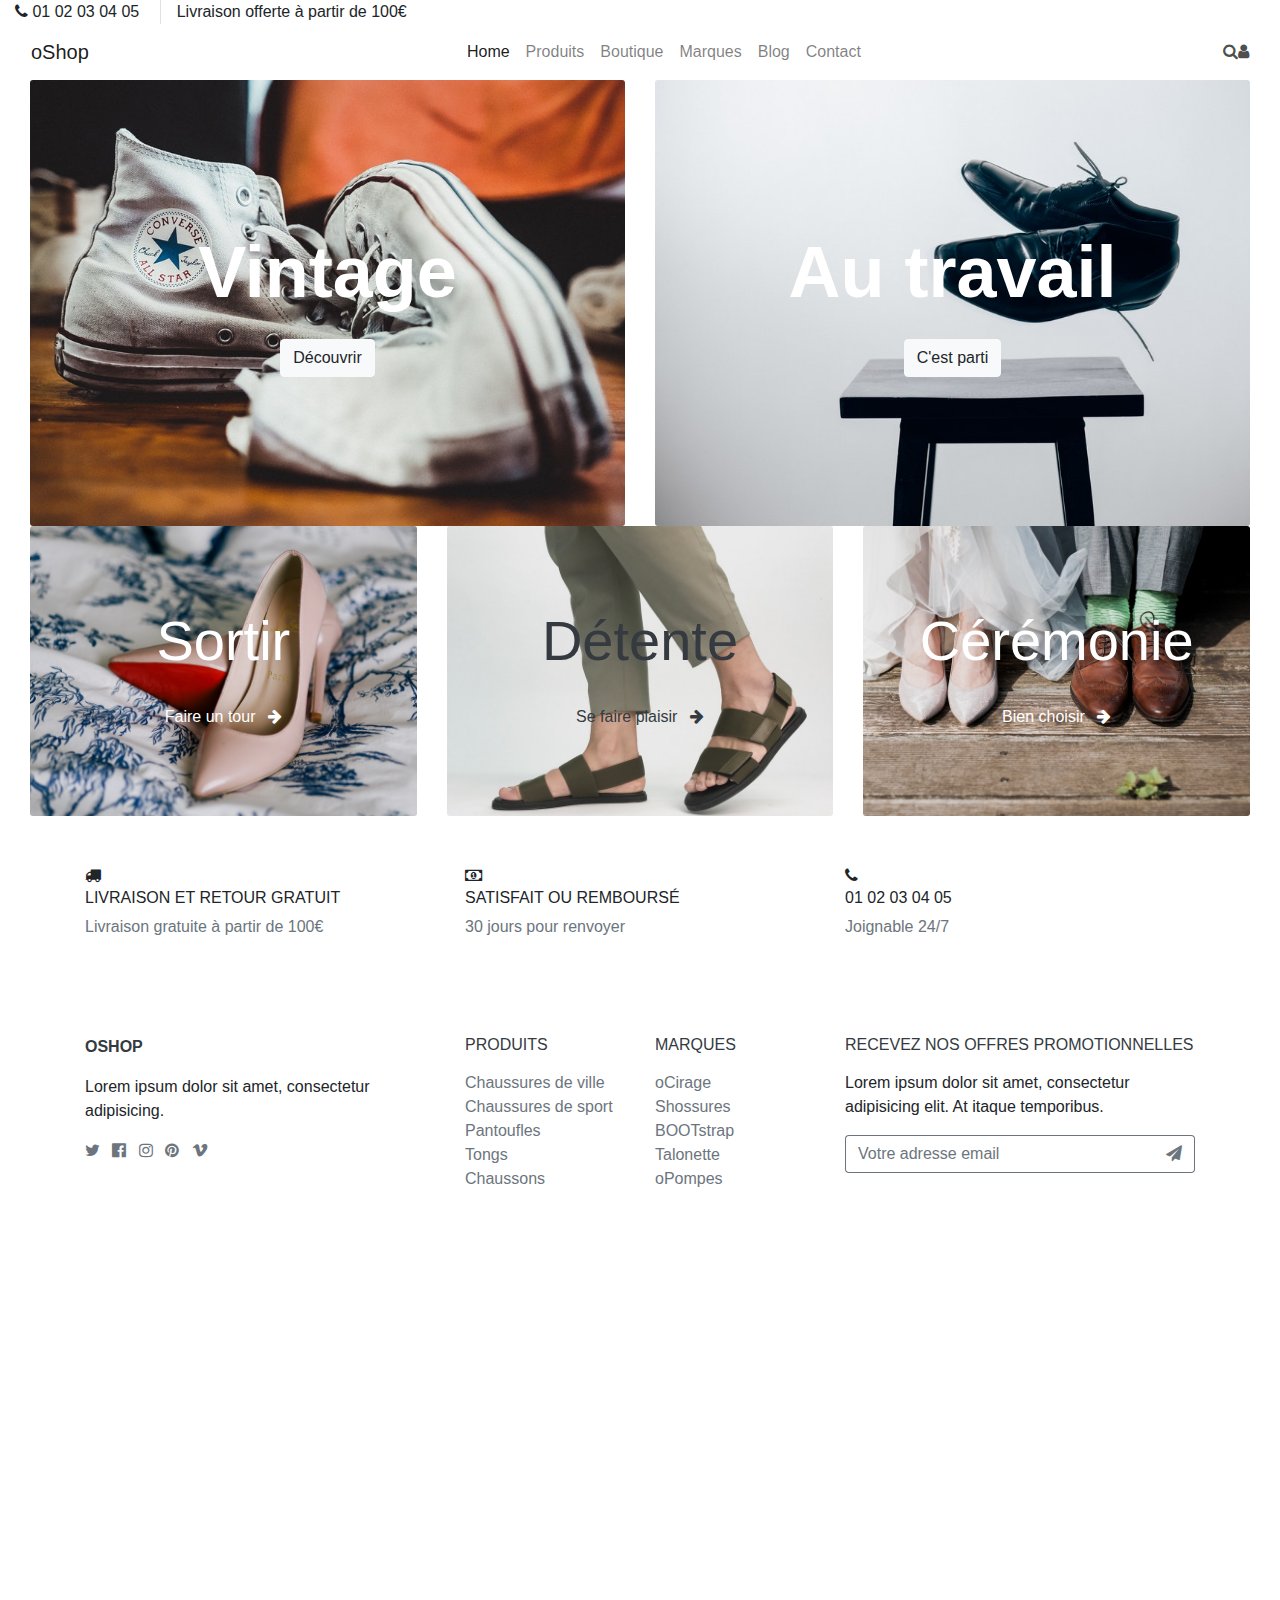
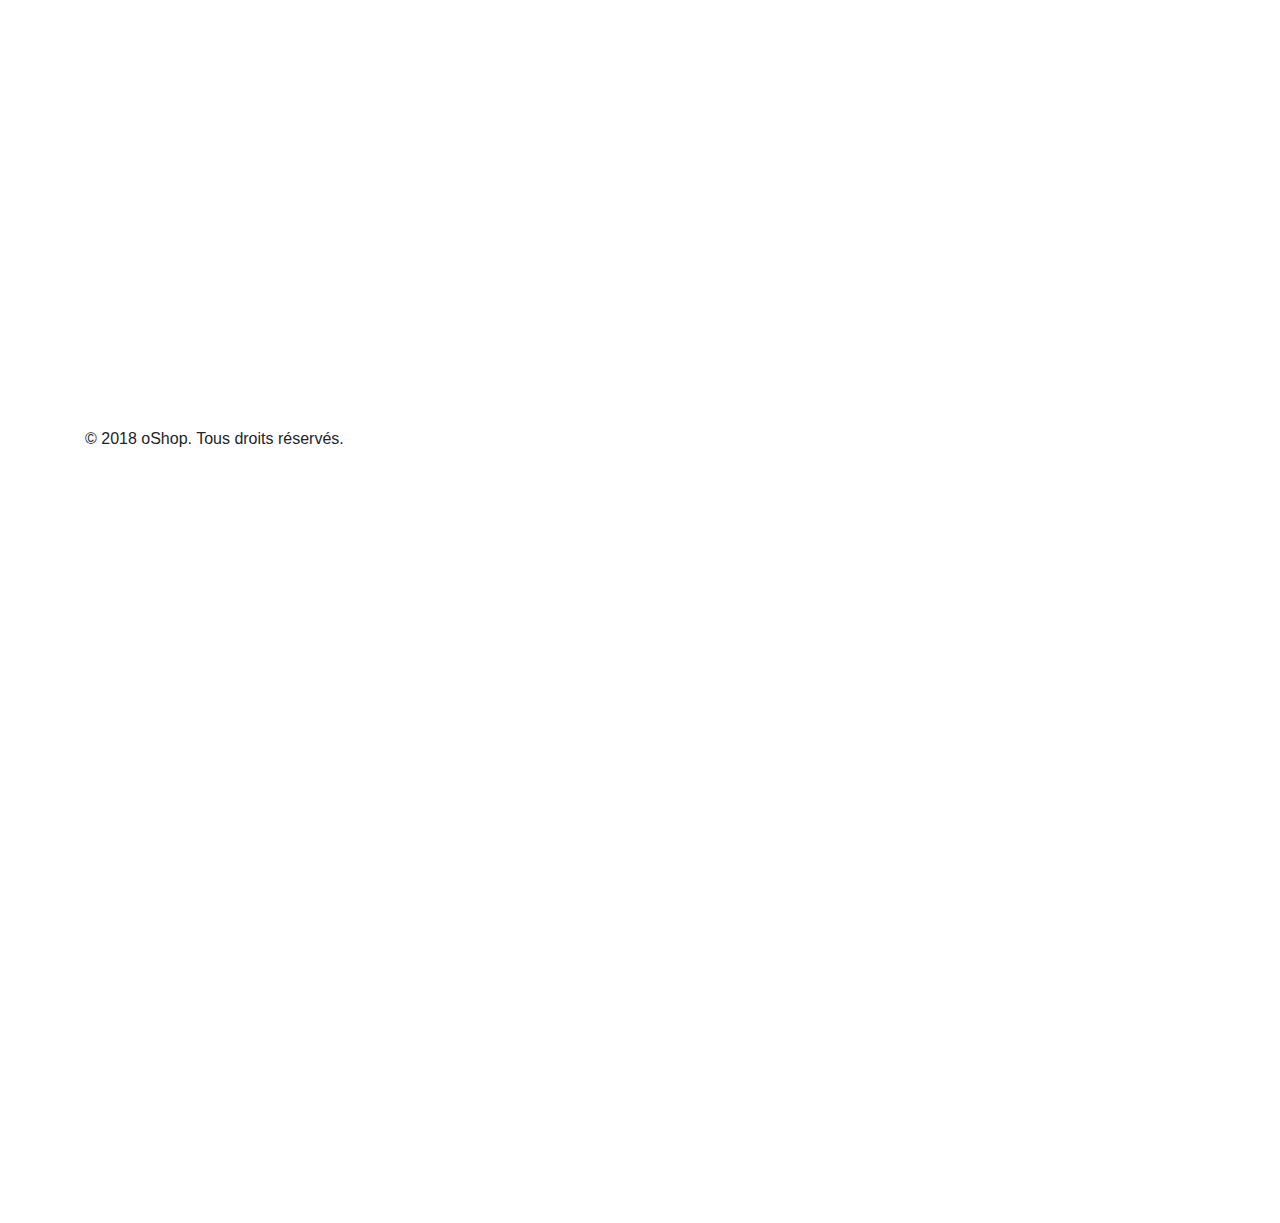
<file: html/index.html>
<!DOCTYPE html>
<html lang="fr">

<head>
  <meta charset="UTF-8">
  <meta name="viewport" content="width=device-width, initial-scale=1, shrink-to-fit=no">
  <link rel="stylesheet" href="css/bootstrap.min.css">
  <link rel="stylesheet" href="css/font-awesome.min.css">
  <link rel="stylesheet" href="css/owl.carousel.min.css">
  <link rel="stylesheet" href="css/owl.theme.default.min.css">
  <link rel="stylesheet" href="css/styles.css">
  <title>oShop</title>
</head>

<body>
  <header>
    <div class="top-bar">
      <div class="container-fluid">
        <div class="row d-flex align-items-center">
          <div class="col-sm-7 d-none d-sm-block">
            <ul class="list-inline mb-0">
              <li class="list-inline-item pr-3 mr-0">
                <i class="fa fa-phone"></i> 01 02 03 04 05
              </li>
              <li class="list-inline-item px-3 border-left d-none d-lg-inline-block">Livraison offerte à partir de 100€</li>
            </ul>
          </div>
          <div class="col-sm-5 d-flex justify-content-end">
            <!-- Currency Dropdown TODO -->
            
          </div>
        </div>
      </div>
    </div>

    <nav class="navbar navbar-expand-lg navbar-sticky navbar-airy navbar-light">
      <div class="container-fluid">
        <!-- Navbar Header  -->
        <a href="index.html" class="navbar-brand">oShop</a>
        <button type="button" data-toggle="collapse" data-target="#navbarCollapse" aria-controls="navbarCollapse"
          aria-expanded="false" aria-label="Toggle navigation" class="navbar-toggler navbar-toggler-right"><i class="fa fa-bars"></i></button>
        <!-- Navbar Collapse -->
        <div id="navbarCollapse" class="collapse navbar-collapse">
          <ul class="navbar-nav mx-auto">
            <li class="nav-item">
              <a href="index.html" class="nav-link active">Home</a>
            </li>
            <li class="nav-item">
              <a href="#" class="nav-link">Produits</a>
            </li>
            <li class="nav-item">
              <a href="#" class="nav-link">Boutique</a>
            </li>
            <li class="nav-item">
              <a href="#" class="nav-link">Marques</a>
            </li>
            <li class="nav-item">
              <a href="#" class="nav-link">Blog</a>
            </li>
            <li class="nav-item">
              <a href="#" class="nav-link">Contact</a>
            </li>
          </ul>
          <div class="d-flex align-items-center justify-content-between justify-content-lg-end mt-1 mb-2 my-lg-0">
            <!-- Search Button-->
            <div class="nav-item navbar-icon-link">
              <a href="#" class="navbar-icon-link"><i class="fa fa-search"></i></a>
            </div>
            <!-- User Not Logged - link to login page-->
            <div class="nav-item">
              <a href="#" class="navbar-icon-link"><i class="fa fa-user"></i></a>
            </div>
            <!-- Cart Dropdown TODO -->
          </div>
        </div>
      </div>
    </nav>
  </header>

  <section>
    <div class="container-fluid">
      <div class="row mx-0">
        <div class="col-md-6">
          <div class="card border-0 text-white text-center"><img src="images/categ5.jpeg"
              alt="Card image" class="card-img">
            <div class="card-img-overlay d-flex align-items-center">
              <div class="w-100 py-3">
                <h2 class="display-3 font-weight-bold mb-4">Vintage</h2><a href="category.html" class="btn btn-light">Découvrir</a>
              </div>
            </div>
          </div>
        </div>
        <div class="col-md-6">
          <div class="card border-0 text-white text-center"><img src="images/categ2.jpeg"
              alt="Card image" class="card-img">
            <div class="card-img-overlay d-flex align-items-center">
              <div class="w-100 py-3">
                <h2 class="display-3 font-weight-bold mb-4">Au travail</h2><a href="category.html" class="btn btn-light">C'est parti</a>
              </div>
            </div>
          </div>
        </div>
      </div>
      <div class="row mx-0">
          
        <div class="col-lg-4">
          <div class="card border-0 text-center text-white"><img src="images/categ4.jpeg"
              alt="Card image" class="card-img">
            <div class="card-img-overlay d-flex align-items-center">
              <div class="w-100">
                <h2 class="display-4 mb-4">Sortir</h2><a href="category.html" class="btn btn-link text-white">Faire un tour
                  <i class="fa-arrow-right fa ml-2"></i></a>
              </div>
            </div>
          </div>
        </div>
        <div class="col-lg-4">
            <div class="card border-0 text-center text-dark">
              <img src="images/categ1.jpeg"
                alt="Card image" class="card-img">
              <div class="card-img-overlay d-flex align-items-center">
                <div class="w-100">
                  <h2 class="display-4 mb-4">Détente</h2>
                  <a href="category.html" class="btn btn-link text-dark">Se faire plaisir
                    <i class="fa-arrow-right fa ml-2"></i>
                  </a>
                </div>
              </div>
            </div>
          </div>
        <div class="col-lg-4">
          <div class="card border-0 text-center text-white"><img src="images/categ3.jpeg"
              alt="Card image" class="card-img">
            <div class="card-img-overlay d-flex align-items-center">
              <div class="w-100">
                <h2 class="display-4 mb-4">Cérémonie</h2><a href="category.html" class="btn btn-link text-white">Bien choisir <i class="fa-arrow-right fa ml-2"></i></a>
              </div>
            </div>
          </div>
        </div>
        
      </div>
    </div>
  </section>

  <footer class="main-footer">
    <!-- Services block-->
    <div id="footer-services" class="py-5">
      <div class="container">
        <div class="row">
          <div class="col-lg-4 service-column">
            <i class="fa fa-truck"></i>
            <div class="service-text">
              <h6 class="text-uppercase">Livraison et retour gratuit</h6>
              <p class="text-muted font-weight-light text-sm mb-0">Livraison gratuite à partir de 100€</p>
            </div>
          </div>
          <div class="col-lg-4 service-column">
            <i class="fa fa-money"></i>
            <div class="service-text">
              <h6 class="text-uppercase">Satisfait ou remboursé</h6>
              <p class="text-muted font-weight-light text-sm mb-0">30 jours pour renvoyer</p>
            </div>
          </div>
          <div class="col-lg-4 service-column">
            <i class="fa fa-phone"></i>
            <div class="service-text">
              <h6 class="text-uppercase">01 02 03 04 05</h6>
              <p class="text-muted font-weight-light text-sm mb-0">Joignable 24/7</p>
            </div>
          </div>
        </div>
      </div>
    </div>
    <!-- Main block - menus, subscribe form-->
    <div id="footer-menu" class="py-5">
      <div class="container">
        <div class="row">
          <div class="col-lg-4 mb-5 mb-lg-0">
            <div class="font-weight-bold text-uppercase text-lg text-dark mb-3">oShop</div>
            <p>Lorem ipsum dolor sit amet, consectetur adipisicing.</p>
            <ul class="list-inline">
              <li class="list-inline-item">
                <a href="#" target="_blank" title="twitter" class="text-muted text-hover-primary">
                  <i class="fa fa-twitter">
                  </i>
                </a>
              </li>
              <li class="list-inline-item">
                <a href="#" target="_blank" title="facebook" class="text-muted text-hover-primary">
                  <i class="fa fa-facebook-official">
                  </i>
                </a>
              </li>
              <li class="list-inline-item">
                <a href="#" target="_blank" title="instagram" class="text-muted text-hover-primary">
                  <i class="fa fa-instagram">
                  </i>
                </a>
              </li>
              <li class="list-inline-item">
                <a href="#" target="_blank" title="pinterest" class="text-muted text-hover-primary">
                  <i class="fa fa-pinterest">
                  </i>
                </a>
              </li>
              <li class="list-inline-item">
                <a href="#" target="_blank" title="vimeo" class="text-muted text-hover-primary">
                  <i class="fa fa-vimeo">
                  </i>
                </a>
              </li>
            </ul>
          </div>
          <div class="col-lg-2 col-md-6 mb-5 mb-lg-0">
            <h6 class="text-uppercase text-dark mb-3">Produits</h6>
            <ul class="list-unstyled">
              <li> <a href="#" class="text-muted">Chaussures de ville</a></li>
              <li> <a href="#" class="text-muted">Chaussures de sport</a></li>
              <li> <a href="#" class="text-muted">Pantoufles</a></li>
              <li> <a href="#" class="text-muted">Tongs</a></li>
              <li> <a href="#" class="text-muted">Chaussons</a></li>
            </ul>
          </div>
          <div class="col-lg-2 col-md-6 mb-5 mb-lg-0">
            <h6 class="text-uppercase text-dark mb-3">Marques</h6>
            <ul class="list-unstyled">
              <li> <a href="#" class="text-muted">oCirage</a></li>
              <li> <a href="#" class="text-muted">Shossures</a></li>
              <li> <a href="#" class="text-muted">BOOTstrap</a></li>
              <li> <a href="#" class="text-muted">Talonette</a></li>
              <li> <a href="#" class="text-muted">oPompes</a></li>
            </ul>
          </div>
          <div class="col-lg-4">
            <h6 class="text-uppercase text-dark mb-3">Recevez nos offres promotionnelles</h6>
            <p class="mb-3"> Lorem ipsum dolor sit amet, consectetur adipisicing elit. At itaque temporibus.</p>
            <form action="#" id="newsletter-form">
              <div class="input-group mb-3">
                <input type="email" placeholder="Votre adresse email" class="form-control bg-transparent border-secondary border-right-0">
                <div class="input-group-append">
                  <button type="submit" class="btn btn-outline-secondary border-left-0"><i class="fa fa-paper-plane"></i></button>
                </div>
              </div>
            </form>
          </div>
        </div>
      </div>
    </div>
    <!-- Copyright section of the footer-->
    <div id="footer-copyright" class="py-3">
      <div class="container">
        <div class="row align-items-center">
          <div class="col-md-6 text-center text-md-left">
            <p class="mb-md-0">© 2018 oShop. Tous droits réservés.</p>
          </div>
          <div class="col-md-6">
            <ul class="list-inline mb-0 mt-2 mt-md-0 text-center text-md-right">
              <li class="list-inline-item">
                <img src="images/visa.svg" alt="..." class="payment-icon">
              </li>
              <li class="list-inline-item">
                <img src="images/mastercard.svg" alt="..." class="payment-icon">
              </li>
              <li class="list-inline-item">
                <img src="images/paypal.svg" alt="..." class="payment-icon">
              </li>
            </ul>
          </div>
        </div>
      </div>
    </div>
  </footer>


  <script id="__bs_script__">//<![CDATA[
    document.write("<script async src='http://HOST:3000/browser-sync/browser-sync-client.js?v=2.24.7'><\/script>".replace("HOST", location.hostname));
//]]></script>
  <!-- JS -->
  <script src="js/jquery.min.js"></script>
  <script src="js/popper.min.js"></script>
  <script src="js/bootstrap.min.js"></script>
  <script src="js/owl.carousel.min.js"></script>
  <script src="js/app.js"></script>
</body>

</html>
</file>
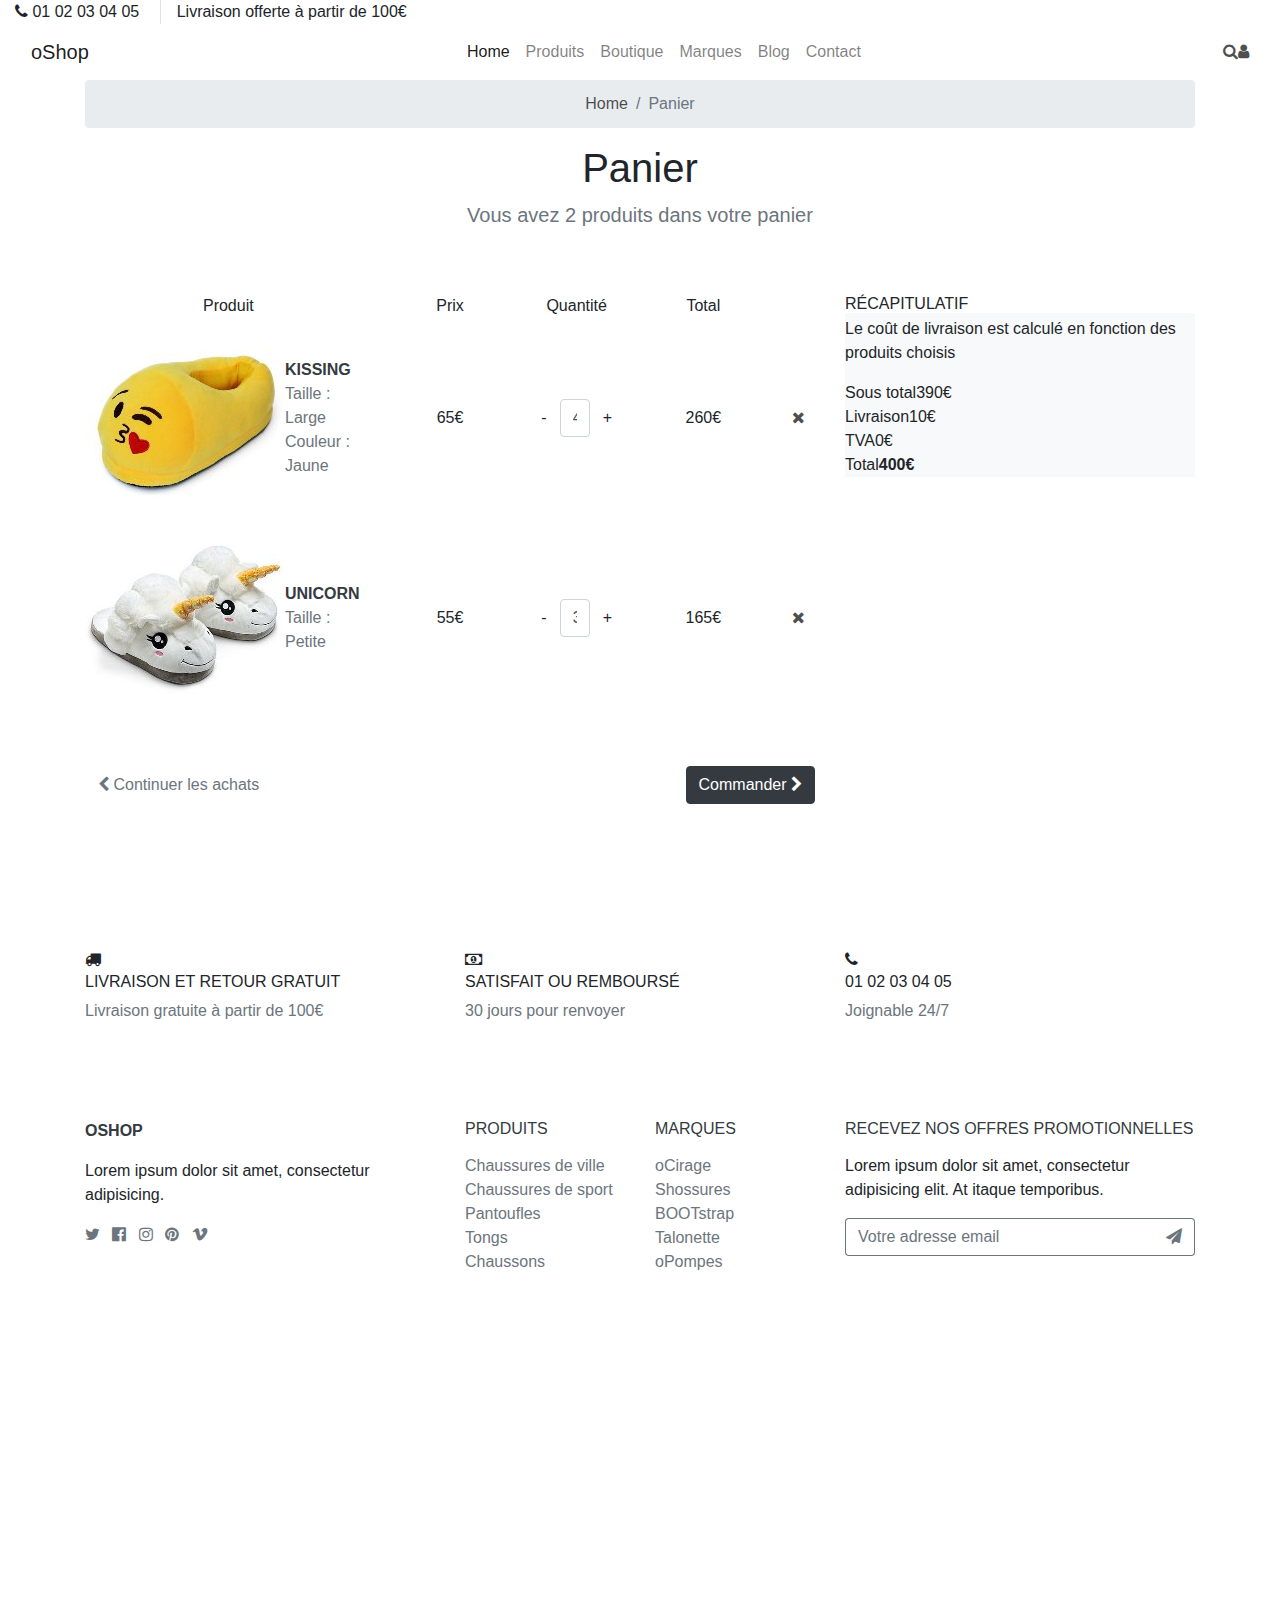
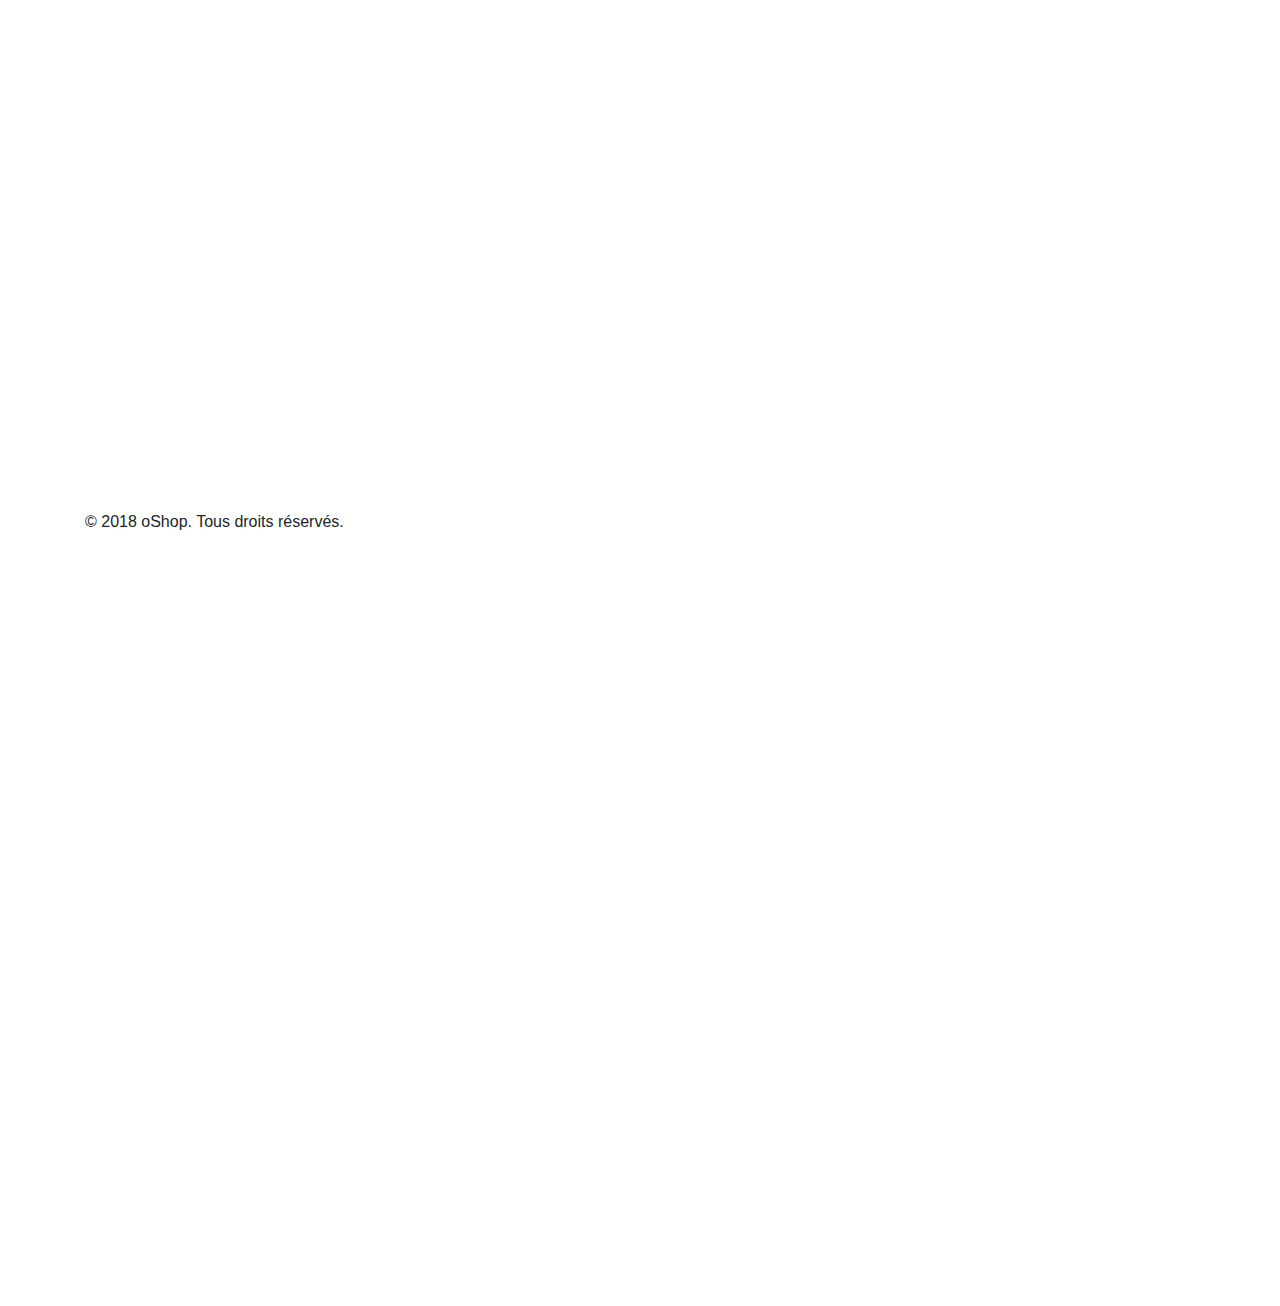
<file: html/cart.html>
<!DOCTYPE html>
<html lang="fr">

<head>
  <meta charset="UTF-8">
  <meta name="viewport" content="width=device-width, initial-scale=1, shrink-to-fit=no">
  <link rel="stylesheet" href="css/bootstrap.min.css">
  <link rel="stylesheet" href="css/font-awesome.min.css">
  <link rel="stylesheet" href="css/owl.carousel.min.css">
  <link rel="stylesheet" href="css/owl.theme.default.min.css">
  <link rel="stylesheet" href="css/styles.css">
  <title>oShop</title>
</head>

<body>
  <header>
    <div class="top-bar">
      <div class="container-fluid">
        <div class="row d-flex align-items-center">
          <div class="col-sm-7 d-none d-sm-block">
            <ul class="list-inline mb-0">
              <li class="list-inline-item pr-3 mr-0">
                <i class="fa fa-phone"></i> 01 02 03 04 05
              </li>
              <li class="list-inline-item px-3 border-left d-none d-lg-inline-block">Livraison offerte à partir de 100€</li>
            </ul>
          </div>
          <div class="col-sm-5 d-flex justify-content-end">
            <!-- Currency Dropdown TODO -->
          </div>
        </div>
      </div>
    </div>

    <nav class="navbar navbar-expand-lg navbar-sticky navbar-airy navbar-light">
      <div class="container-fluid">
        <!-- Navbar Header  -->
        <a href="index.html" class="navbar-brand">oShop</a>
        <button type="button" data-toggle="collapse" data-target="#navbarCollapse" aria-controls="navbarCollapse"
          aria-expanded="false" aria-label="Toggle navigation" class="navbar-toggler navbar-toggler-right"><i class="fa fa-bars"></i></button>
        <!-- Navbar Collapse -->
        <div id="navbarCollapse" class="collapse navbar-collapse">
          <ul class="navbar-nav mx-auto">
            <li class="nav-item">
              <a href="index.html" class="nav-link active">Home</a>
            </li>
            <li class="nav-item">
              <a href="#" class="nav-link">Produits</a>
            </li>
            <li class="nav-item">
              <a href="#" class="nav-link">Boutique</a>
            </li>
            <li class="nav-item">
              <a href="#" class="nav-link">Marques</a>
            </li>
            <li class="nav-item">
              <a href="#" class="nav-link">Blog</a>
            </li>
            <li class="nav-item">
              <a href="#" class="nav-link">Contact</a>
            </li>
          </ul>
          <div class="d-flex align-items-center justify-content-between justify-content-lg-end mt-1 mb-2 my-lg-0">
            <!-- Search Button-->
            <div class="nav-item navbar-icon-link">
              <a href="#" class="navbar-icon-link"><i class="fa fa-search"></i></a>
            </div>
            <!-- User Not Logged - link to login page-->
            <div class="nav-item">
              <a href="#" class="navbar-icon-link"><i class="fa fa-user"></i></a>
            </div>
            <!-- Cart Dropdown TODO -->
          </div>
        </div>
      </div>
    </nav>
  </header>
  <section class="hero">
      <div class="container">
        <!-- Breadcrumbs -->
        <ol class="breadcrumb justify-content-center">
          <li class="breadcrumb-item"><a href="index.html">Home</a></li>
          <li class="breadcrumb-item active">Panier</li>
        </ol>
        <!-- Hero Content-->
        <div class="hero-content pb-5 text-center">
          <h1 class="hero-heading">Panier</h1>
          <div class="row">   
            <div class="col-xl-8 offset-xl-2"><p class="lead text-muted">Vous avez 2 produits dans votre panier</p></div>
          </div>
        </div>
      </div>
    </section>
  <section>
      <div class="container">
        <div class="row mb-5"> 
          <div class="col-lg-8">
            <div class="cart">
              <div class="cart-wrapper">
                <div class="cart-header text-center">
                  <div class="row">
                    <div class="col-5">Produit</div>
                    <div class="col-2">Prix</div>
                    <div class="col-2">Quantité</div>
                    <div class="col-2">Total</div>
                    <div class="col-1"></div>
                  </div>
                </div>
                <div class="cart-body">
                  <!-- Product-->
                  <div class="cart-item">
                    <div class="row d-flex align-items-center text-center">
                      <div class="col-5">
                        <div class="d-flex align-items-center"><a href="detail.html"><img src="images/produits/1-kiss_tn.jpg" alt="..." class="cart-item-img"></a>
                          <div class="cart-title text-left"><a href="detail.html" class="text-uppercase text-dark"><strong>Kissing</strong></a><br><span class="text-muted text-sm">Taille : Large</span><br>
                            <span class="text-muted text-sm">Couleur : Jaune</span>
                          </div>
                        </div>
                      </div>
                      <div class="col-2">65€</div>
                      <div class="col-2">
                        <div class="d-flex align-items-center">
                          <div class="btn btn-items btn-items-decrease">-</div>
                          <input value="4" class="form-control text-center input-items" type="text">
                          <div class="btn btn-items btn-items-increase">+</div>
                        </div>
                      </div>
                      <div class="col-2 text-center">260€</div>
                      <div class="col-1 text-center"><a href="#" class="cart-remove"> <i class="fa fa-times"></i></a></div>
                    </div>
                  </div>
                  <!-- Product-->
                  <div class="cart-item">
                    <div class="row d-flex align-items-center text-center">
                      <div class="col-5">
                        <div class="d-flex align-items-center"><a href="detail.html"><img src="images/produits/13-unicorn_tn.jpg" alt="..." class="cart-item-img"></a>
                          <div class="cart-title text-left"><a href="detail.html" class="text-uppercase text-dark"><strong>Unicorn</strong></a><br><span class="text-muted text-sm">Taille : Petite</span>
                          </div>
                        </div>
                      </div>
                      <div class="col-2">55€</div>
                      <div class="col-2">
                        <div class="d-flex align-items-center">
                          <div class="btn btn-items btn-items-decrease">-</div>
                          <input value="3" class="form-control text-center input-items" type="text">
                          <div class="btn btn-items btn-items-increase">+</div>
                        </div>
                      </div>
                      <div class="col-2 text-center">165€</div>
                      <div class="col-1 text-center"><a href="#" class="cart-remove"> <i class="fa fa-times"></i></a></div>
                    </div>
                  </div>
                </div>
              </div>
            </div>
            <div class="my-5 d-flex justify-content-between flex-column flex-lg-row"><a href="category.html" class="btn btn-link text-muted"><i class="fa fa-chevron-left"></i> Continuer les achats</a><a href="checkout1.html" class="btn btn-dark">Commander <i class="fa fa-chevron-right"></i>                                                     </a></div>
          </div>
          <div class="col-lg-4">
            <div class="block mb-5">
              <div class="block-header">
                <h6 class="text-uppercase mb-0">Récapitulatif</h6>
              </div>
              <div class="block-body bg-light pt-1">
                <p class="text-sm">Le coût de livraison est calculé en fonction des produits choisis</p>
                <ul class="order-summary mb-0 list-unstyled">
                  <li class="order-summary-item"><span>Sous total</span><span>390€</span></li>
                  <li class="order-summary-item"><span>Livraison</span><span>10€</span></li>
                  <li class="order-summary-item"><span>TVA</span><span>0€</span></li>
                  <li class="order-summary-item border-0"><span>Total</span><strong class="order-summary-total">400€</strong></li>
                </ul>
              </div>
            </div>
          </div>
        </div>
      </div>
    </section>

  <footer class="main-footer">
    <!-- Services block-->
    <div id="footer-services" class="py-5">
      <div class="container">
        <div class="row">
          <div class="col-lg-4 service-column">
            <i class="fa fa-truck"></i>
            <div class="service-text">
              <h6 class="text-uppercase">Livraison et retour gratuit</h6>
              <p class="text-muted font-weight-light text-sm mb-0">Livraison gratuite à partir de 100€</p>
            </div>
          </div>
          <div class="col-lg-4 service-column">
            <i class="fa fa-money"></i>
            <div class="service-text">
              <h6 class="text-uppercase">Satisfait ou remboursé</h6>
              <p class="text-muted font-weight-light text-sm mb-0">30 jours pour renvoyer</p>
            </div>
          </div>
          <div class="col-lg-4 service-column">
            <i class="fa fa-phone"></i>
            <div class="service-text">
              <h6 class="text-uppercase">01 02 03 04 05</h6>
              <p class="text-muted font-weight-light text-sm mb-0">Joignable 24/7</p>
            </div>
          </div>
        </div>
      </div>
    </div>
    <!-- Main block - menus, subscribe form-->
    <div id="footer-menu" class="py-5">
      <div class="container">
        <div class="row">
          <div class="col-lg-4 mb-5 mb-lg-0">
            <div class="font-weight-bold text-uppercase text-lg text-dark mb-3">oShop</div>
            <p>Lorem ipsum dolor sit amet, consectetur adipisicing.</p>
            <ul class="list-inline">
              <li class="list-inline-item">
                <a href="#" target="_blank" title="twitter" class="text-muted text-hover-primary">
                  <i class="fa fa-twitter">
                  </i>
                </a>
              </li>
              <li class="list-inline-item">
                <a href="#" target="_blank" title="facebook" class="text-muted text-hover-primary">
                  <i class="fa fa-facebook-official">
                  </i>
                </a>
              </li>
              <li class="list-inline-item">
                <a href="#" target="_blank" title="instagram" class="text-muted text-hover-primary">
                  <i class="fa fa-instagram">
                  </i>
                </a>
              </li>
              <li class="list-inline-item">
                <a href="#" target="_blank" title="pinterest" class="text-muted text-hover-primary">
                  <i class="fa fa-pinterest">
                  </i>
                </a>
              </li>
              <li class="list-inline-item">
                <a href="#" target="_blank" title="vimeo" class="text-muted text-hover-primary">
                  <i class="fa fa-vimeo">
                  </i>
                </a>
              </li>
            </ul>
          </div>
          <div class="col-lg-2 col-md-6 mb-5 mb-lg-0">
            <h6 class="text-uppercase text-dark mb-3">Produits</h6>
            <ul class="list-unstyled">
              <li> <a href="#" class="text-muted">Chaussures de ville</a></li>
              <li> <a href="#" class="text-muted">Chaussures de sport</a></li>
              <li> <a href="#" class="text-muted">Pantoufles</a></li>
              <li> <a href="#" class="text-muted">Tongs</a></li>
              <li> <a href="#" class="text-muted">Chaussons</a></li>
            </ul>
          </div>
          <div class="col-lg-2 col-md-6 mb-5 mb-lg-0">
            <h6 class="text-uppercase text-dark mb-3">Marques</h6>
            <ul class="list-unstyled">
              <li> <a href="#" class="text-muted">oCirage</a></li>
              <li> <a href="#" class="text-muted">Shossures</a></li>
              <li> <a href="#" class="text-muted">BOOTstrap</a></li>
              <li> <a href="#" class="text-muted">Talonette</a></li>
              <li> <a href="#" class="text-muted">oPompes</a></li>
            </ul>
          </div>
          <div class="col-lg-4">
            <h6 class="text-uppercase text-dark mb-3">Recevez nos offres promotionnelles</h6>
            <p class="mb-3"> Lorem ipsum dolor sit amet, consectetur adipisicing elit. At itaque temporibus.</p>
            <form action="#" id="newsletter-form">
              <div class="input-group mb-3">
                <input type="email" placeholder="Votre adresse email" class="form-control bg-transparent border-secondary border-right-0">
                <div class="input-group-append">
                  <button type="submit" class="btn btn-outline-secondary border-left-0"><i class="fa fa-paper-plane"></i></button>
                </div>
              </div>
            </form>
          </div>
        </div>
      </div>
    </div>
    <!-- Copyright section of the footer-->
    <div id="footer-copyright" class="py-3">
      <div class="container">
        <div class="row align-items-center">
          <div class="col-md-6 text-center text-md-left">
            <p class="mb-md-0">© 2018 oShop. Tous droits réservés.</p>
          </div>
          <div class="col-md-6">
            <ul class="list-inline mb-0 mt-2 mt-md-0 text-center text-md-right">
              <li class="list-inline-item">
                <img src="images/visa.svg" alt="..." class="payment-icon">
              </li>
              <li class="list-inline-item">
                <img src="images/mastercard.svg" alt="..." class="payment-icon">
              </li>
              <li class="list-inline-item">
                <img src="images/paypal.svg" alt="..." class="payment-icon">
              </li>
            </ul>
          </div>
        </div>
      </div>
    </div>
  </footer>


  <script id="__bs_script__">//<![CDATA[
    document.write("<script async src='http://HOST:3000/browser-sync/browser-sync-client.js?v=2.24.7'><\/script>".replace("HOST", location.hostname));
//]]></script>
  <!-- JS -->
  <script src="js/jquery.min.js"></script>
  <script src="js/popper.min.js"></script>
  <script src="js/bootstrap.min.js"></script>
  <script src="js/owl.carousel.min.js"></script>
  <script src="js/app.js"></script>
</body>

</html>
</file>
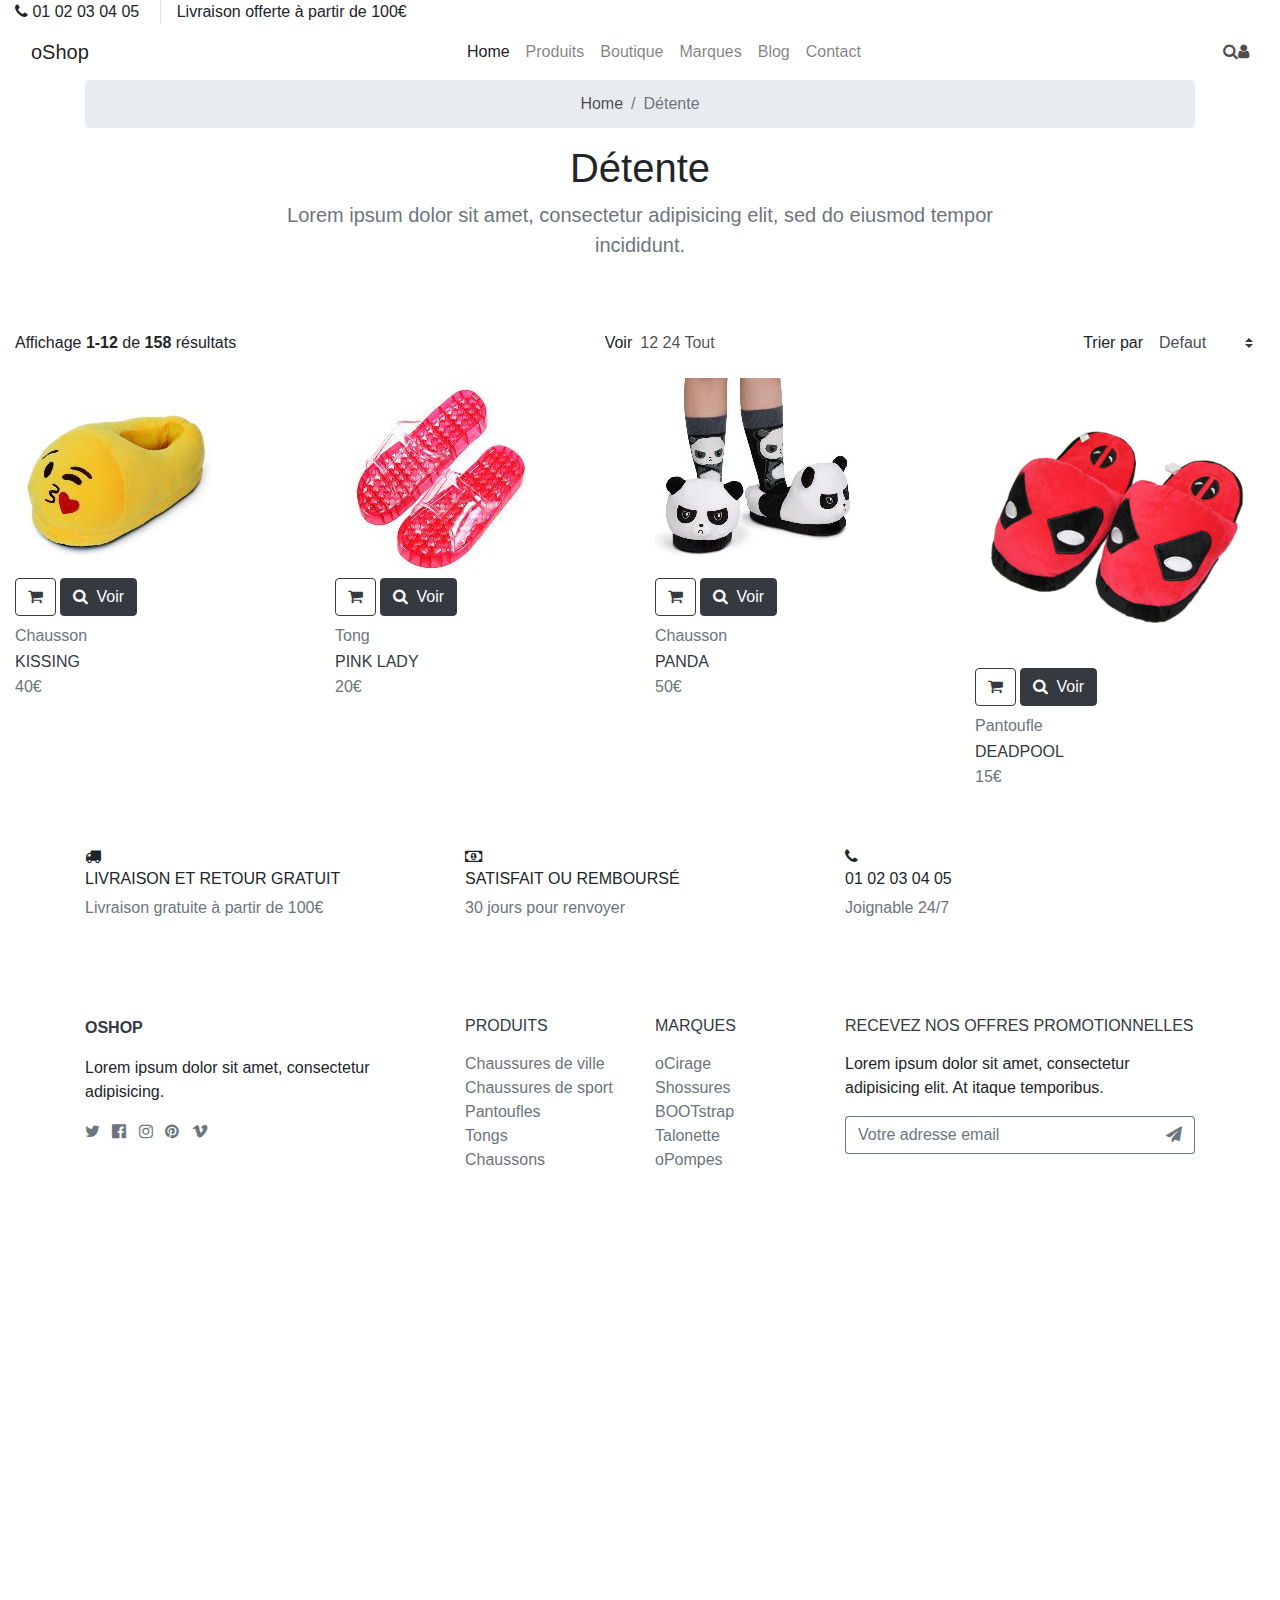
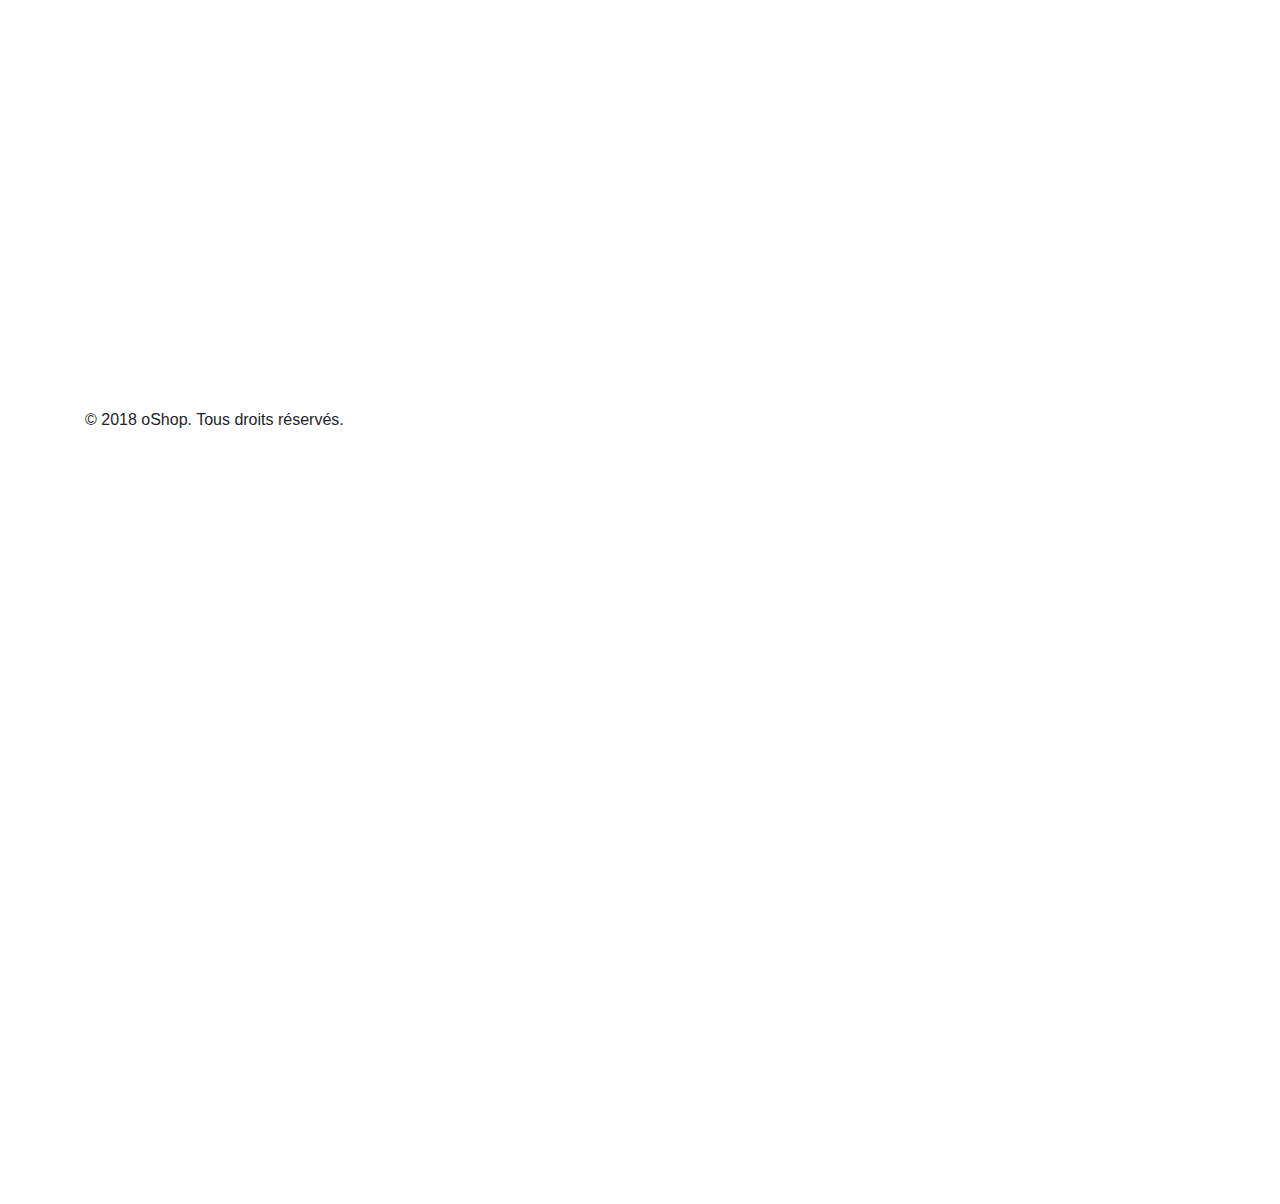
<file: html/category.html>
<!DOCTYPE html>
<html lang="fr">

<head>
  <meta charset="UTF-8">
  <meta name="viewport" content="width=device-width, initial-scale=1, shrink-to-fit=no">
  <link rel="stylesheet" href="css/bootstrap.min.css">
  <link rel="stylesheet" href="css/font-awesome.min.css">
  <link rel="stylesheet" href="css/owl.carousel.min.css">
  <link rel="stylesheet" href="css/owl.theme.default.min.css">
  <link rel="stylesheet" href="css/styles.css">
  <title>oShop</title>
</head>

<body>
  <header>
    <div class="top-bar">
      <div class="container-fluid">
        <div class="row d-flex align-items-center">
          <div class="col-sm-7 d-none d-sm-block">
            <ul class="list-inline mb-0">
              <li class="list-inline-item pr-3 mr-0">
                <i class="fa fa-phone"></i> 01 02 03 04 05
              </li>
              <li class="list-inline-item px-3 border-left d-none d-lg-inline-block">Livraison offerte à partir de 100€</li>
            </ul>
          </div>
          <div class="col-sm-5 d-flex justify-content-end">
            <!-- Currency Dropdown TODO -->
          </div>
        </div>
      </div>
    </div>

    <nav class="navbar navbar-expand-lg navbar-sticky navbar-airy navbar-light">
      <div class="container-fluid">
        <!-- Navbar Header  -->
        <a href="index.html" class="navbar-brand">oShop</a>
        <button type="button" data-toggle="collapse" data-target="#navbarCollapse" aria-controls="navbarCollapse"
          aria-expanded="false" aria-label="Toggle navigation" class="navbar-toggler navbar-toggler-right"><i class="fa fa-bars"></i></button>
        <!-- Navbar Collapse -->
        <div id="navbarCollapse" class="collapse navbar-collapse">
          <ul class="navbar-nav mx-auto">
            <li class="nav-item">
              <a href="index.html" class="nav-link active">Home</a>
            </li>
            <li class="nav-item">
              <a href="#" class="nav-link">Produits</a>
            </li>
            <li class="nav-item">
              <a href="#" class="nav-link">Boutique</a>
            </li>
            <li class="nav-item">
              <a href="#" class="nav-link">Marques</a>
            </li>
            <li class="nav-item">
              <a href="#" class="nav-link">Blog</a>
            </li>
            <li class="nav-item">
              <a href="#" class="nav-link">Contact</a>
            </li>
          </ul>
          <div class="d-flex align-items-center justify-content-between justify-content-lg-end mt-1 mb-2 my-lg-0">
            <!-- Search Button-->
            <div class="nav-item navbar-icon-link">
              <a href="#" class="navbar-icon-link"><i class="fa fa-search"></i></a>
            </div>
            <!-- User Not Logged - link to login page-->
            <div class="nav-item">
              <a href="#" class="navbar-icon-link"><i class="fa fa-user"></i></a>
            </div>
            <!-- Cart Dropdown TODO -->
          </div>
        </div>
    </nav>
  </header>

  <section class="hero">
    <div class="container">
      <!-- Breadcrumbs -->
      <ol class="breadcrumb justify-content-center">
        <li class="breadcrumb-item"><a href="index.html">Home</a></li>
        <li class="breadcrumb-item active">Détente</li>
      </ol>
      <!-- Hero Content-->
      <div class="hero-content pb-5 text-center">
        <h1 class="hero-heading">Détente</h1>
        <div class="row">
          <div class="col-xl-8 offset-xl-2">
            <p class="lead text-muted">Lorem ipsum dolor sit amet, consectetur adipisicing elit, sed do eiusmod tempor
              incididunt.</p>
          </div>
        </div>
      </div>
    </div>
  </section>

  <section class="products-grid">
    <div class="container-fluid">

      <header class="product-grid-header d-flex align-items-center justify-content-between">
        <div class="mr-3 mb-3">
          Affichage <strong>1-12 </strong>de <strong>158 </strong>résultats
        </div>
        <div class="mr-3 mb-3"><span class="mr-2">Voir</span><a href="#" class="product-grid-header-show active">12 </a><a
            href="#" class="product-grid-header-show ">24 </a><a href="#" class="product-grid-header-show ">Tout </a>
        </div>
        <div class="mb-3 d-flex align-items-center"><span class="d-inline-block mr-1">Trier par</span>
          <select class="custom-select w-auto border-0">
            <option value="orderby_0">Defaut</option>
            <option value="orderby_1">Popularité</option>
            <option value="orderby_2">Vote</option>
            <option value="orderby_3">Nouveauté</option>
          </select>
        </div>
      </header>
      <div class="row">
        <!-- product-->
        <div class="product col-xl-3 col-lg-4 col-sm-6">
          <div class="product-image">
            <a href="detail.html" class="product-hover-overlay-link">
              <img src="images/produits/1-kiss_tn.jpg" alt="product" class="img-fluid">
            </a>
          </div>
          <div class="product-action-buttons">
            <a href="#" class="btn btn-outline-dark btn-product-left"><i class="fa fa-shopping-cart"></i></a>
            <a href="detail.html" class="btn btn-dark btn-buy"><i class="fa-search fa"></i><span class="btn-buy-label ml-2">Voir</span></a>
          </div>
          <div class="py-2">
            <p class="text-muted text-sm mb-1">Chausson</p>
            <h3 class="h6 text-uppercase mb-1"><a href="detail.html" class="text-dark">Kissing</a></h3><span class="text-muted">40€</span>
          </div>
        </div>
        <!-- /product-->
        <!-- product-->
        <div class="product col-xl-3 col-lg-4 col-sm-6">
            <div class="product-image">
              <a href="detail.html" class="product-hover-overlay-link">
                <img src="images/produits/2-rose_tn.jpg" alt="product" class="img-fluid">
              </a>
            </div>
            <div class="product-action-buttons">
              <a href="#" class="btn btn-outline-dark btn-product-left"><i class="fa fa-shopping-cart"></i></a>
              <a href="detail.html" class="btn btn-dark btn-buy"><i class="fa-search fa"></i><span class="btn-buy-label ml-2">Voir</span></a>
            </div>
            <div class="py-2">
              <p class="text-muted text-sm mb-1">Tong</p>
              <h3 class="h6 text-uppercase mb-1"><a href="detail.html" class="text-dark">Pink lady</a></h3><span class="text-muted">20€</span>
            </div>
          </div>
          <!-- /product-->
          <!-- product-->
        <div class="product col-xl-3 col-lg-4 col-sm-6">
            <div class="product-image">
              <a href="detail.html" class="product-hover-overlay-link">
                <img src="images/produits/3-panda_tn.jpg" alt="product" class="img-fluid">
              </a>
            </div>
            <div class="product-action-buttons">
              <a href="#" class="btn btn-outline-dark btn-product-left"><i class="fa fa-shopping-cart"></i></a>
              <a href="detail.html" class="btn btn-dark btn-buy"><i class="fa-search fa"></i><span class="btn-buy-label ml-2">Voir</span></a>
            </div>
            <div class="py-2">
              <p class="text-muted text-sm mb-1">Chausson</p>
              <h3 class="h6 text-uppercase mb-1"><a href="detail.html" class="text-dark">Panda</a></h3><span class="text-muted">50€</span>
            </div>
          </div>
          <!-- /product-->
          <!-- product-->
        <div class="product col-xl-3 col-lg-4 col-sm-6">
            <div class="product-image">
              <a href="detail.html" class="product-hover-overlay-link">
                <img src="images/produits/20-deadpool.jpg" alt="product" class="img-fluid">
              </a>
            </div>
            <div class="product-action-buttons">
              <a href="#" class="btn btn-outline-dark btn-product-left"><i class="fa fa-shopping-cart"></i></a>
              <a href="detail.html" class="btn btn-dark btn-buy"><i class="fa-search fa"></i><span class="btn-buy-label ml-2">Voir</span></a>
            </div>
            <div class="py-2">
              <p class="text-muted text-sm mb-1">Pantoufle</p>
              <h3 class="h6 text-uppercase mb-1"><a href="detail.html" class="text-dark">Deadpool</a></h3><span class="text-muted">15€</span>
            </div>
          </div>
          <!-- /product-->

      </div>
      
    </div>
  </section>

  <footer class="main-footer">
    <!-- Services block-->
    <div id="footer-services" class="py-5">
      <div class="container">
        <div class="row">
          <div class="col-lg-4 service-column">
            <i class="fa fa-truck"></i>
            <div class="service-text">
              <h6 class="text-uppercase">Livraison et retour gratuit</h6>
              <p class="text-muted font-weight-light text-sm mb-0">Livraison gratuite à partir de 100€</p>
            </div>
          </div>
          <div class="col-lg-4 service-column">
            <i class="fa fa-money"></i>
            <div class="service-text">
              <h6 class="text-uppercase">Satisfait ou remboursé</h6>
              <p class="text-muted font-weight-light text-sm mb-0">30 jours pour renvoyer</p>
            </div>
          </div>
          <div class="col-lg-4 service-column">
            <i class="fa fa-phone"></i>
            <div class="service-text">
              <h6 class="text-uppercase">01 02 03 04 05</h6>
              <p class="text-muted font-weight-light text-sm mb-0">Joignable 24/7</p>
            </div>
          </div>
        </div>
      </div>
    </div>
    <!-- Main block - menus, subscribe form-->
    <div id="footer-menu" class="py-5">
      <div class="container">
        <div class="row">
          <div class="col-lg-4 mb-5 mb-lg-0">
            <div class="font-weight-bold text-uppercase text-lg text-dark mb-3">oShop</div>
            <p>Lorem ipsum dolor sit amet, consectetur adipisicing.</p>
            <ul class="list-inline">
              <li class="list-inline-item">
                <a href="#" target="_blank" title="twitter" class="text-muted text-hover-primary">
                  <i class="fa fa-twitter">
                  </i>
                </a>
              </li>
              <li class="list-inline-item">
                <a href="#" target="_blank" title="facebook" class="text-muted text-hover-primary">
                  <i class="fa fa-facebook-official">
                  </i>
                </a>
              </li>
              <li class="list-inline-item">
                <a href="#" target="_blank" title="instagram" class="text-muted text-hover-primary">
                  <i class="fa fa-instagram">
                  </i>
                </a>
              </li>
              <li class="list-inline-item">
                <a href="#" target="_blank" title="pinterest" class="text-muted text-hover-primary">
                  <i class="fa fa-pinterest">
                  </i>
                </a>
              </li>
              <li class="list-inline-item">
                <a href="#" target="_blank" title="vimeo" class="text-muted text-hover-primary">
                  <i class="fa fa-vimeo">
                  </i>
                </a>
              </li>
            </ul>
          </div>
          <div class="col-lg-2 col-md-6 mb-5 mb-lg-0">
            <h6 class="text-uppercase text-dark mb-3">Produits</h6>
            <ul class="list-unstyled">
              <li> <a href="#" class="text-muted">Chaussures de ville</a></li>
              <li> <a href="#" class="text-muted">Chaussures de sport</a></li>
              <li> <a href="#" class="text-muted">Pantoufles</a></li>
              <li> <a href="#" class="text-muted">Tongs</a></li>
              <li> <a href="#" class="text-muted">Chaussons</a></li>
            </ul>
          </div>
          <div class="col-lg-2 col-md-6 mb-5 mb-lg-0">
            <h6 class="text-uppercase text-dark mb-3">Marques</h6>
            <ul class="list-unstyled">
              <li> <a href="#" class="text-muted">oCirage</a></li>
              <li> <a href="#" class="text-muted">Shossures</a></li>
              <li> <a href="#" class="text-muted">BOOTstrap</a></li>
              <li> <a href="#" class="text-muted">Talonette</a></li>
              <li> <a href="#" class="text-muted">oPompes</a></li>
            </ul>
          </div>
          <div class="col-lg-4">
            <h6 class="text-uppercase text-dark mb-3">Recevez nos offres promotionnelles</h6>
            <p class="mb-3"> Lorem ipsum dolor sit amet, consectetur adipisicing elit. At itaque temporibus.</p>
            <form action="#" id="newsletter-form">
              <div class="input-group mb-3">
                <input type="email" placeholder="Votre adresse email" class="form-control bg-transparent border-secondary border-right-0">
                <div class="input-group-append">
                  <button type="submit" class="btn btn-outline-secondary border-left-0"><i class="fa fa-paper-plane"></i></button>
                </div>
              </div>
            </form>
          </div>
        </div>
      </div>
    </div>
    <!-- Copyright section of the footer-->
    <div id="footer-copyright" class="py-3">
      <div class="container">
        <div class="row align-items-center">
          <div class="col-md-6 text-center text-md-left">
            <p class="mb-md-0">© 2018 oShop. Tous droits réservés.</p>
          </div>
          <div class="col-md-6">
            <ul class="list-inline mb-0 mt-2 mt-md-0 text-center text-md-right">
              <li class="list-inline-item">
                <img src="images/visa.svg" alt="..." class="payment-icon">
              </li>
              <li class="list-inline-item">
                <img src="images/mastercard.svg" alt="..." class="payment-icon">
              </li>
              <li class="list-inline-item">
                <img src="images/paypal.svg" alt="..." class="payment-icon">
              </li>
            </ul>
          </div>
        </div>
      </div>
    </div>
  </footer>


  <script id="__bs_script__">//<![CDATA[
    document.write("<script async src='http://HOST:3000/browser-sync/browser-sync-client.js?v=2.24.7'><\/script>".replace("HOST", location.hostname));
//]]></script>
  <!-- JS -->
  <script src="js/jquery.min.js"></script>
  <script src="js/popper.min.js"></script>
  <script src="js/bootstrap.min.js"></script>
  <script src="js/owl.carousel.min.js"></script>
  <script src="js/app.js"></script>
</body>

</html>
</file>
<file: html/css/styles.css>
a {
  color: rgba(0,0,0,.7);
}
a:hover {
  color: rgba(0,0,0,.6);
}
</file>
